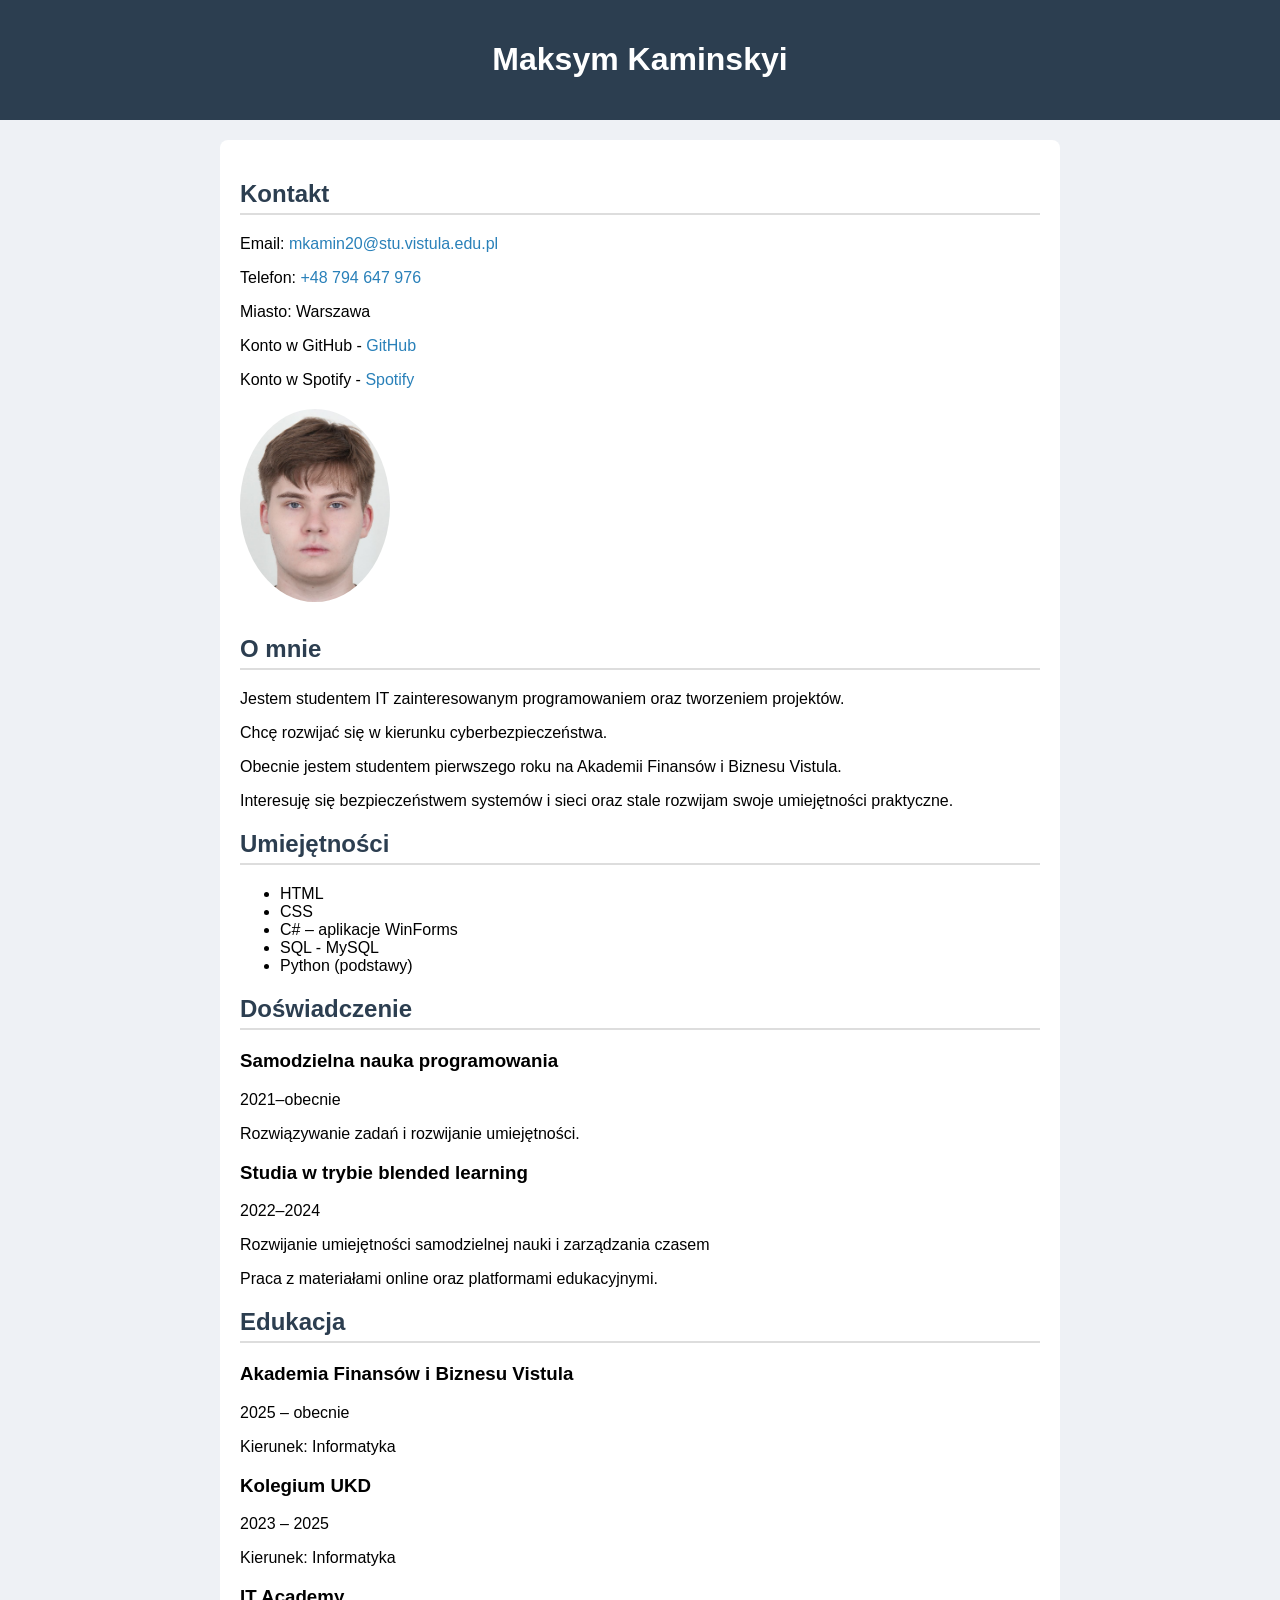
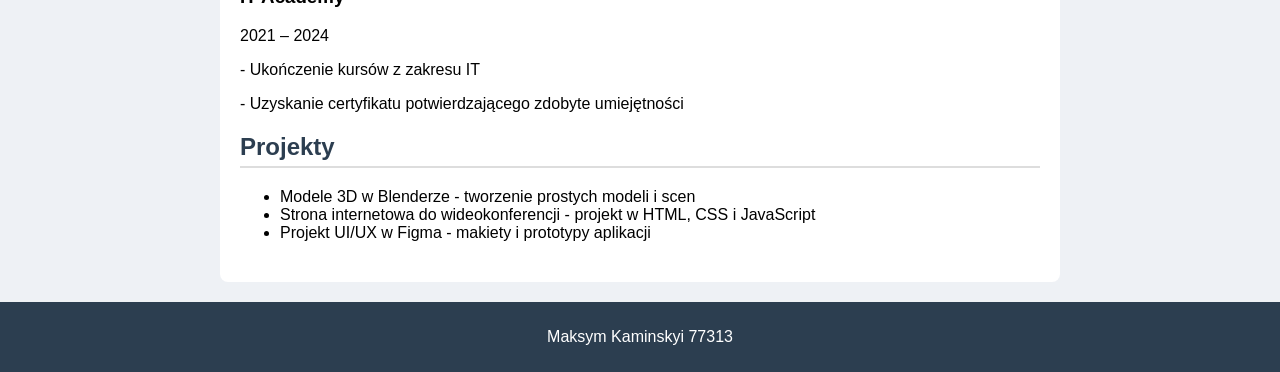
<file: zad1_cv/index.html>
<!DOCTYPE html>
<html lang="pl">
<head>
    <meta charset="UTF-8">
    <title>Maksym Kaminskyi - CV</title>
    <link rel="stylesheet" href="style.css">
</head>
<body>

<header>
    <h1>Maksym Kaminskyi</h1>
</header>

<main>

    <section>
        <h2>Kontakt</h2>
        <p>Email: <a href="mailto:mkamin20@stu.vistula.edu.pl">mkamin20@stu.vistula.edu.pl</a></p>
        <p>Telefon: <a href="tel:+48 794 647 976">+48 794 647 976</a></p>
        <p>Miasto: Warszawa</p>
        <p>Konto w GitHub - <a href="https://github.com/MaksymKaminskyi77313" target="_blank" rel="noopener noreferrer">GitHub</a><br></p>
        <p>Konto w Spotify - <a href="https://open.spotify.com/user/31quwdhfiqutjks46a4fb2eosdym" target="_blank" rel="noopener noreferrer">Spotify</a></p>
    </section>

    <section>
        <img src="zdjęcie.jpg" alt="Zdjęcie Maksyma Kaminskiego" width="150">
        <h2>O mnie</h2>
        <p>Jestem studentem IT zainteresowanym programowaniem oraz tworzeniem projektów.</p>
        <p>Chcę rozwijać się w kierunku cyberbezpieczeństwa.</p>
        <p>Obecnie jestem studentem pierwszego roku na Akademii Finansów i Biznesu Vistula. </p>
        <p>Interesuję się bezpieczeństwem systemów i sieci oraz stale rozwijam swoje umiejętności praktyczne.</p>
    </section>

    <section>
        <h2>Umiejętności</h2>
        <ul>
            <li>HTML</li>
            <li>CSS</li>
            <li>C# – aplikacje WinForms</li>
            <li>SQL - MySQL</li>
            <li>Python (podstawy)</li>
        </ul>
    </section>

    <section>
        <h2>Doświadczenie</h2>
        <article>
            <h3>Samodzielna nauka programowania</h3>
            <p>2021–obecnie</p>
            <p>Rozwiązywanie zadań i rozwijanie umiejętności.</p>
        </article>
        <article>
            <h3>Studia w trybie blended learning</h3>
            <p>2022–2024</p>
            <p>Rozwijanie umiejętności samodzielnej nauki i zarządzania czasem</p>
            <p>Praca z materiałami online oraz platformami edukacyjnymi.</p>
        </article>
    </section>

    <section>
        <h2>Edukacja</h2>
        <h3>Akademia Finansów i Biznesu Vistula</h3>
        <p>2025 – obecnie</p>
        <p>Kierunek: Informatyka</p>
        <h3>Kolegium UKD</h3>
        <p>2023 – 2025</p>
        <p>Kierunek: Informatyka</p>
        <h3>IT Academy</h3>
        <p>2021 – 2024</p>
        <p>- Ukończenie kursów z zakresu IT</p>
        <p>- Uzyskanie certyfikatu potwierdzającego zdobyte umiejętności</p>
    </section>

    <section>
        <h2>Projekty</h2>
        <ul>
            <li>Modele 3D w Blenderze - tworzenie prostych modeli i scen</li>
            <li>Strona internetowa do wideokonferencji - projekt w HTML, CSS i JavaScript</li>
            <li>Projekt UI/UX w Figma - makiety i prototypy aplikacji</li>
        </ul>
    </section>

</main>

<footer>
    <p>Maksym Kaminskyi 77313</p>
</footer>

</body>
</html>
</file>
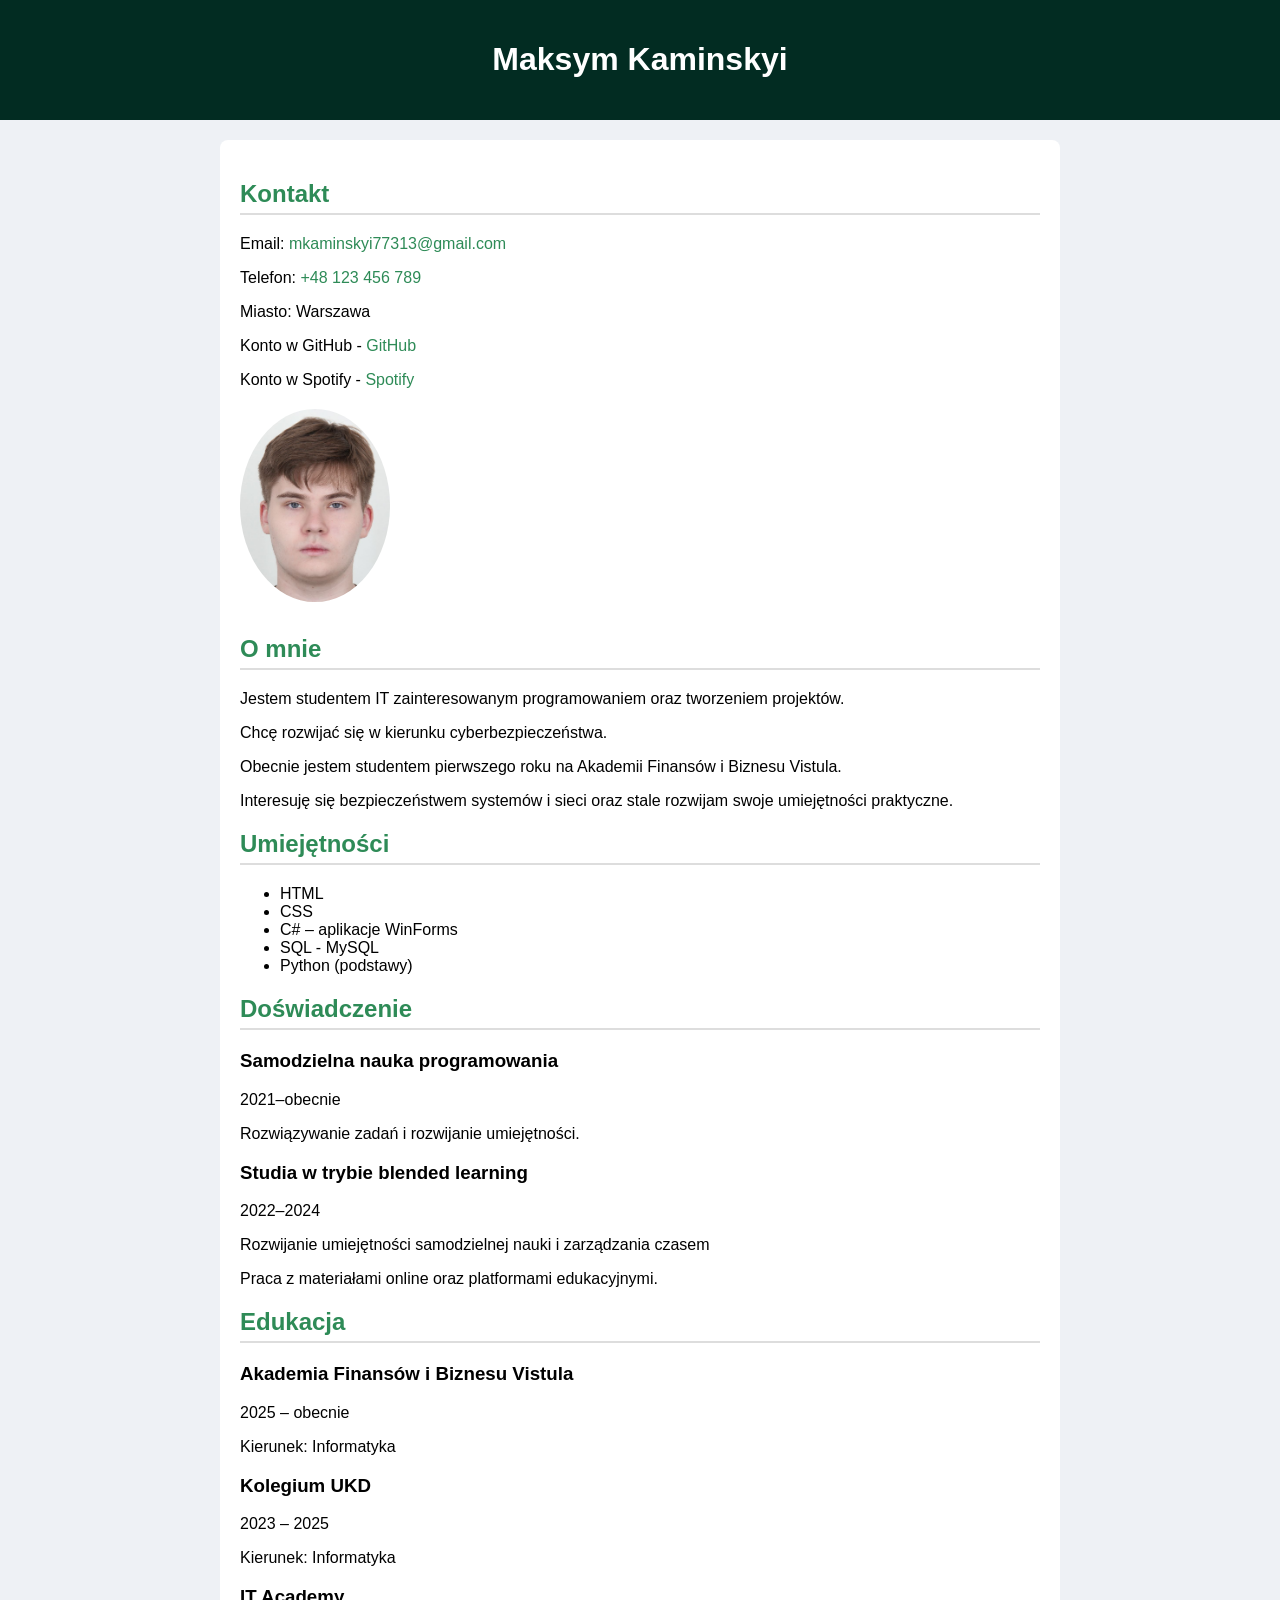
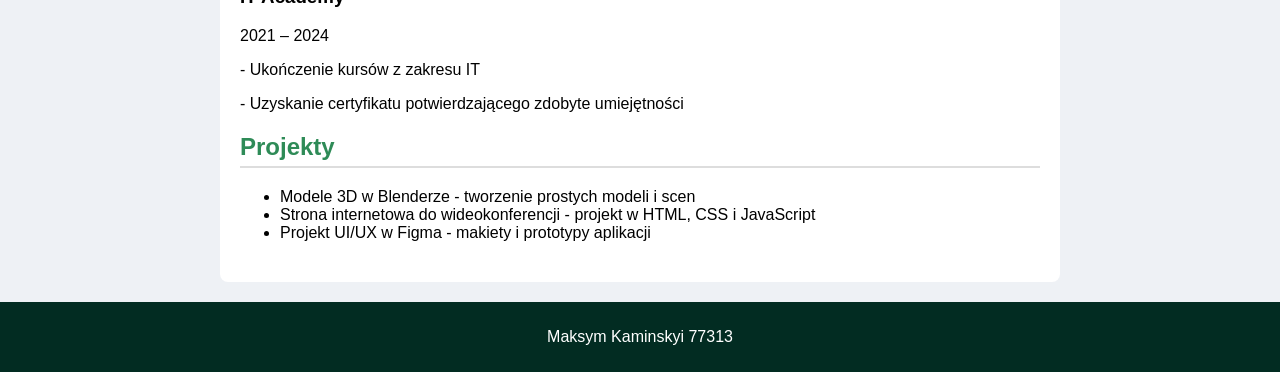
<file: zad2_css/index.html>
<!DOCTYPE html>
<html lang="pl">
<head>
    <meta charset="UTF-8">
    <title>Maksym Kaminskyi - CV</title>
    <link rel="stylesheet" href="styles.css">
</head>
<body>

<header>
    <h1>Maksym Kaminskyi</h1>
</header>

<main>

    <section>
        <h2>Kontakt</h2>
        <p>Email: <a href="mailto:mkaminskyi77313@gmail.com">mkaminskyi77313@gmail.com</a></p>
        <p>Telefon: <a href="tel:+48 123 456 789">+48 123 456 789</a></p>
        <p>Miasto: Warszawa</p>
        <p>Konto w GitHub - <a href="https://github.com/MaksymKaminskyi77313" target="_blank" rel="noopener noreferrer">GitHub</a><br></p>
        <p>Konto w Spotify - <a href="https://open.spotify.com/user/31quwdhfiqutjks46a4fb2eosdym" target="_blank" rel="noopener noreferrer">Spotify</a></p>
    </section>

    <section>
        <img src="zdjęcie.jpg" alt="Zdjęcie Maksyma Kaminskiego" width="150">
        <h2>O mnie</h2>
        <p>Jestem studentem IT zainteresowanym programowaniem oraz tworzeniem projektów.</p>
        <p>Chcę rozwijać się w kierunku cyberbezpieczeństwa.</p>
        <p>Obecnie jestem studentem pierwszego roku na Akademii Finansów i Biznesu Vistula. </p>
        <p>Interesuję się bezpieczeństwem systemów i sieci oraz stale rozwijam swoje umiejętności praktyczne.</p>
    </section>

    <section>
        <h2>Umiejętności</h2>
        <ul>
            <li>HTML</li>
            <li>CSS</li>
            <li>C# – aplikacje WinForms</li>
            <li>SQL - MySQL</li>
            <li>Python (podstawy)</li>
        </ul>
    </section>

    <section>
        <h2>Doświadczenie</h2>
        <article>
            <h3>Samodzielna nauka programowania</h3>
            <p>2021–obecnie</p>
            <p>Rozwiązywanie zadań i rozwijanie umiejętności.</p>
        </article>
        <article>
            <h3>Studia w trybie blended learning</h3>
            <p>2022–2024</p>
            <p>Rozwijanie umiejętności samodzielnej nauki i zarządzania czasem</p>
            <p>Praca z materiałami online oraz platformami edukacyjnymi.</p>
        </article>
    </section>

    <section>
        <h2>Edukacja</h2>
        <h3>Akademia Finansów i Biznesu Vistula</h3>
        <p>2025 – obecnie</p>
        <p>Kierunek: Informatyka</p>
        <h3>Kolegium UKD</h3>
        <p>2023 – 2025</p>
        <p>Kierunek: Informatyka</p>
        <h3>IT Academy</h3>
        <p>2021 – 2024</p>
        <p>- Ukończenie kursów z zakresu IT</p>
        <p>- Uzyskanie certyfikatu potwierdzającego zdobyte umiejętności</p>
    </section>

    <section>
        <h2>Projekty</h2>
        <ul>
            <li>Modele 3D w Blenderze - tworzenie prostych modeli i scen</li>
            <li>Strona internetowa do wideokonferencji - projekt w HTML, CSS i JavaScript</li>
            <li>Projekt UI/UX w Figma - makiety i prototypy aplikacji</li>
        </ul>
    </section>

</main>

<footer>
    <p>Maksym Kaminskyi 77313</p>
</footer>

</body>
</html>
</file>
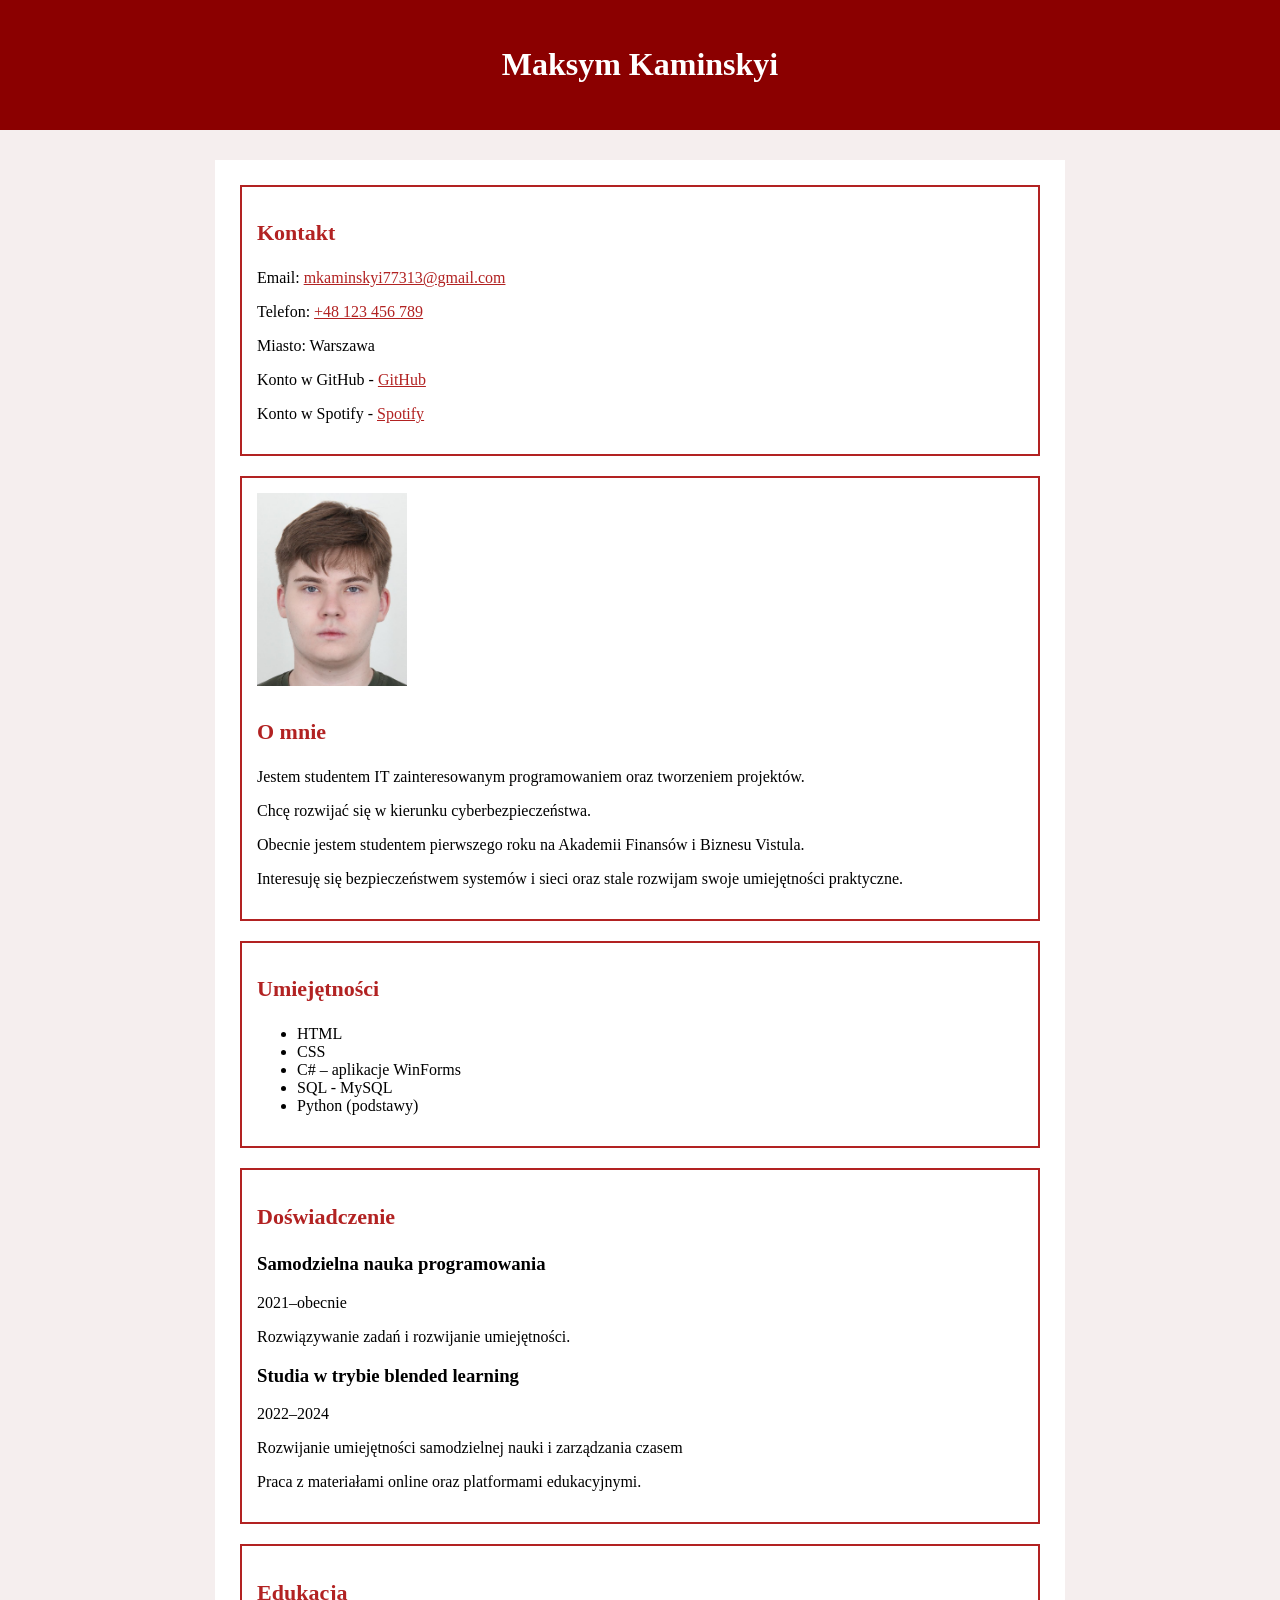
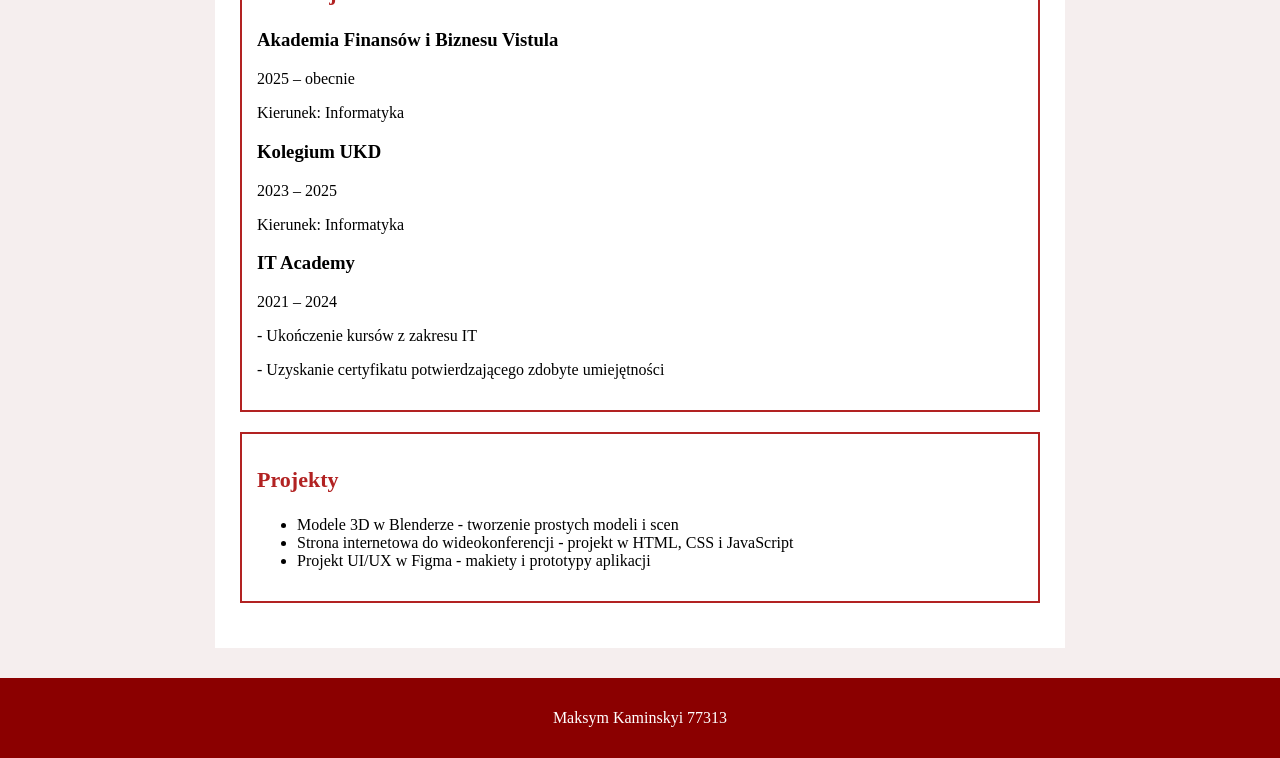
<file: zad3_motyw/index.html>
<!DOCTYPE html>
<html lang="pl">
<head>
    <meta charset="UTF-8">
    <title>Maksym Kaminskyi - CV</title>
    <link rel="stylesheet" href="red.css">
</head>
<body>

<header>
    <h1>Maksym Kaminskyi</h1>
</header>

<main>

    <section>
        <h2>Kontakt</h2>
        <p>Email: <a href="mailto:mkaminskyi77313@gmail.com">mkaminskyi77313@gmail.com</a></p>
        <p>Telefon: <a href="tel:+48 123 456 789">+48 123 456 789</a></p>
        <p>Miasto: Warszawa</p>
        <p>Konto w GitHub - <a href="https://github.com/MaksymKaminskyi77313" target="_blank" rel="noopener noreferrer">GitHub</a><br></p>
        <p>Konto w Spotify - <a href="https://open.spotify.com/user/31quwdhfiqutjks46a4fb2eosdym" target="_blank" rel="noopener noreferrer">Spotify</a></p>
    </section>

    <section>
        <img src="zdjęcie.jpg" alt="Zdjęcie Maksyma Kaminskiego" width="150">
        <h2>O mnie</h2>
        <p>Jestem studentem IT zainteresowanym programowaniem oraz tworzeniem projektów.</p>
        <p>Chcę rozwijać się w kierunku cyberbezpieczeństwa.</p>
        <p>Obecnie jestem studentem pierwszego roku na Akademii Finansów i Biznesu Vistula. </p>
        <p>Interesuję się bezpieczeństwem systemów i sieci oraz stale rozwijam swoje umiejętności praktyczne.</p>
    </section>

    <section>
        <h2>Umiejętności</h2>
        <ul>
            <li>HTML</li>
            <li>CSS</li>
            <li>C# – aplikacje WinForms</li>
            <li>SQL - MySQL</li>
            <li>Python (podstawy)</li>
        </ul>
    </section>

    <section>
        <h2>Doświadczenie</h2>
        <article>
            <h3>Samodzielna nauka programowania</h3>
            <p>2021–obecnie</p>
            <p>Rozwiązywanie zadań i rozwijanie umiejętności.</p>
        </article>
        <article>
            <h3>Studia w trybie blended learning</h3>
            <p>2022–2024</p>
            <p>Rozwijanie umiejętności samodzielnej nauki i zarządzania czasem</p>
            <p>Praca z materiałami online oraz platformami edukacyjnymi.</p>
        </article>
    </section>

    <section>
        <h2>Edukacja</h2>
        <h3>Akademia Finansów i Biznesu Vistula</h3>
        <p>2025 – obecnie</p>
        <p>Kierunek: Informatyka</p>
        <h3>Kolegium UKD</h3>
        <p>2023 – 2025</p>
        <p>Kierunek: Informatyka</p>
        <h3>IT Academy</h3>
        <p>2021 – 2024</p>
        <p>- Ukończenie kursów z zakresu IT</p>
        <p>- Uzyskanie certyfikatu potwierdzającego zdobyte umiejętności</p>
    </section>

    <section>
        <h2>Projekty</h2>
        <ul>
            <li>Modele 3D w Blenderze - tworzenie prostych modeli i scen</li>
            <li>Strona internetowa do wideokonferencji - projekt w HTML, CSS i JavaScript</li>
            <li>Projekt UI/UX w Figma - makiety i prototypy aplikacji</li>
        </ul>
    </section>

</main>

<footer>
    <p>Maksym Kaminskyi 77313</p>
</footer>

</body>
</html>
</file>
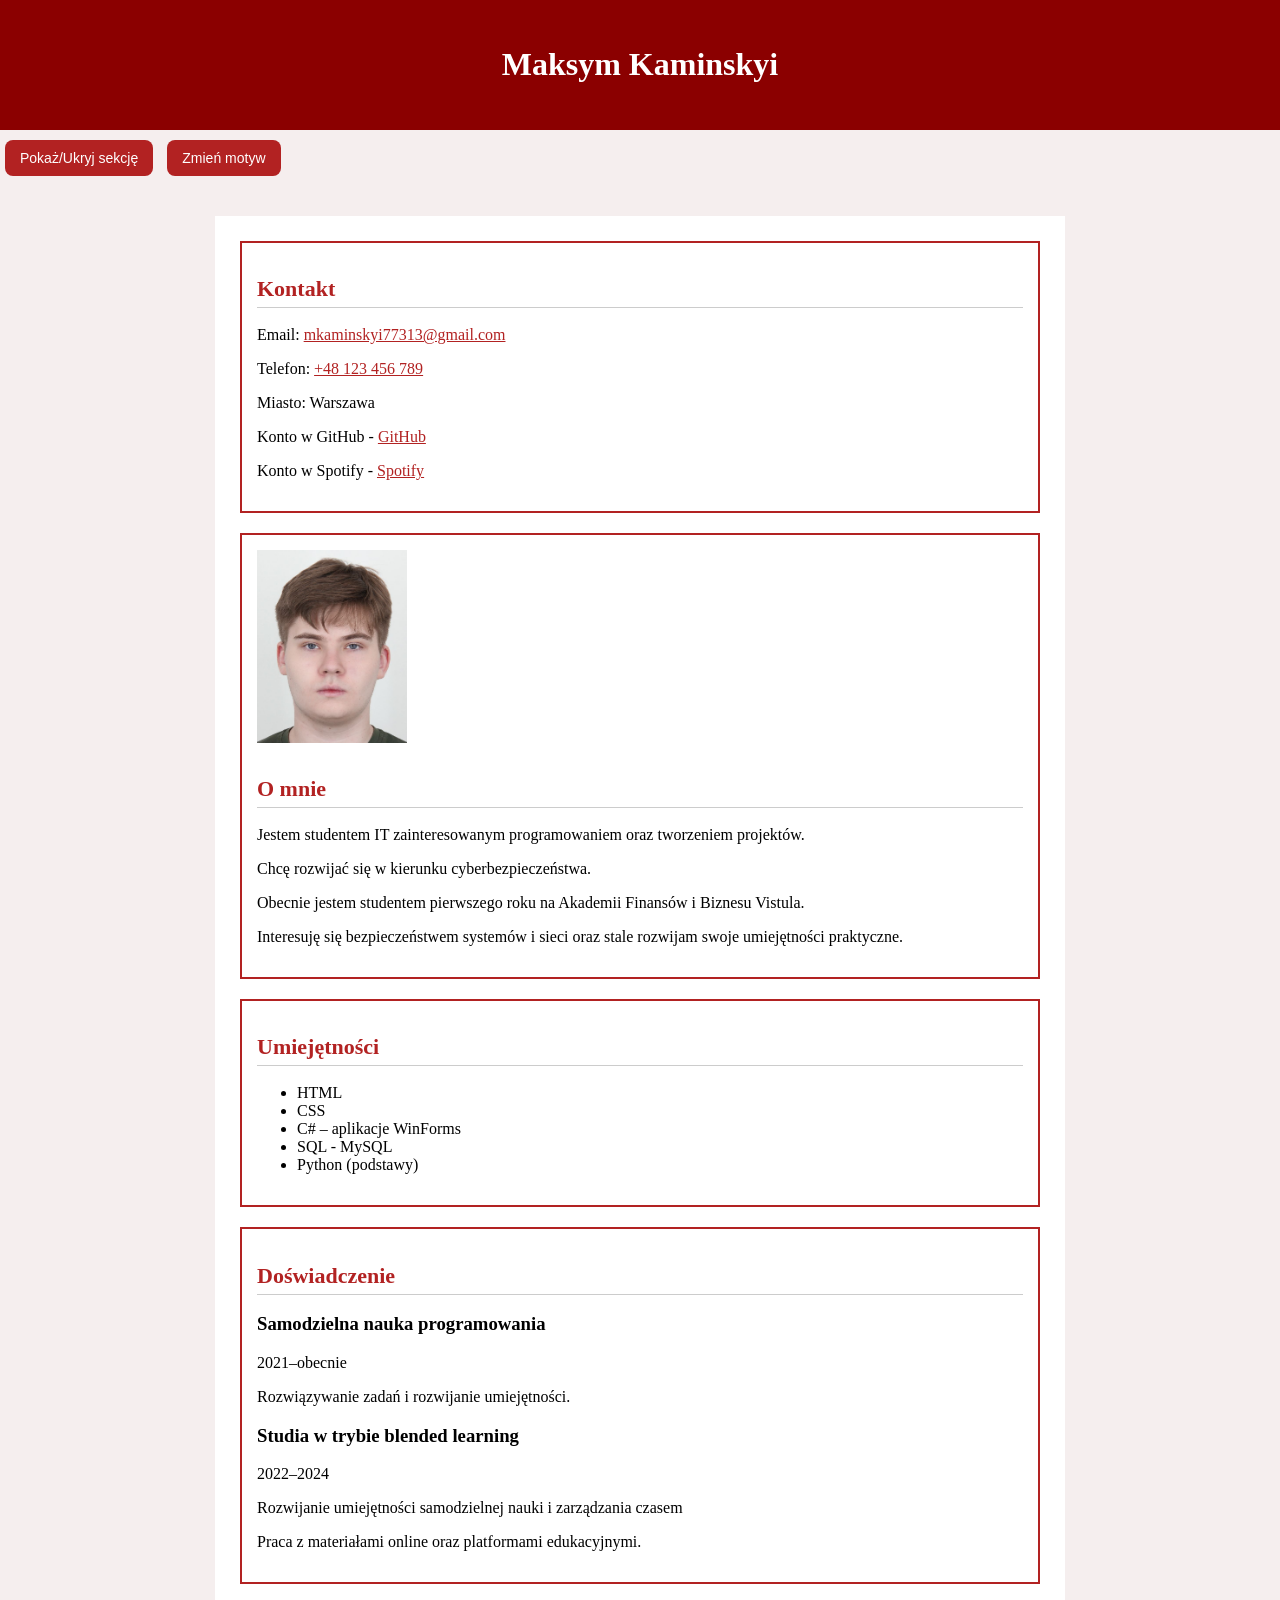
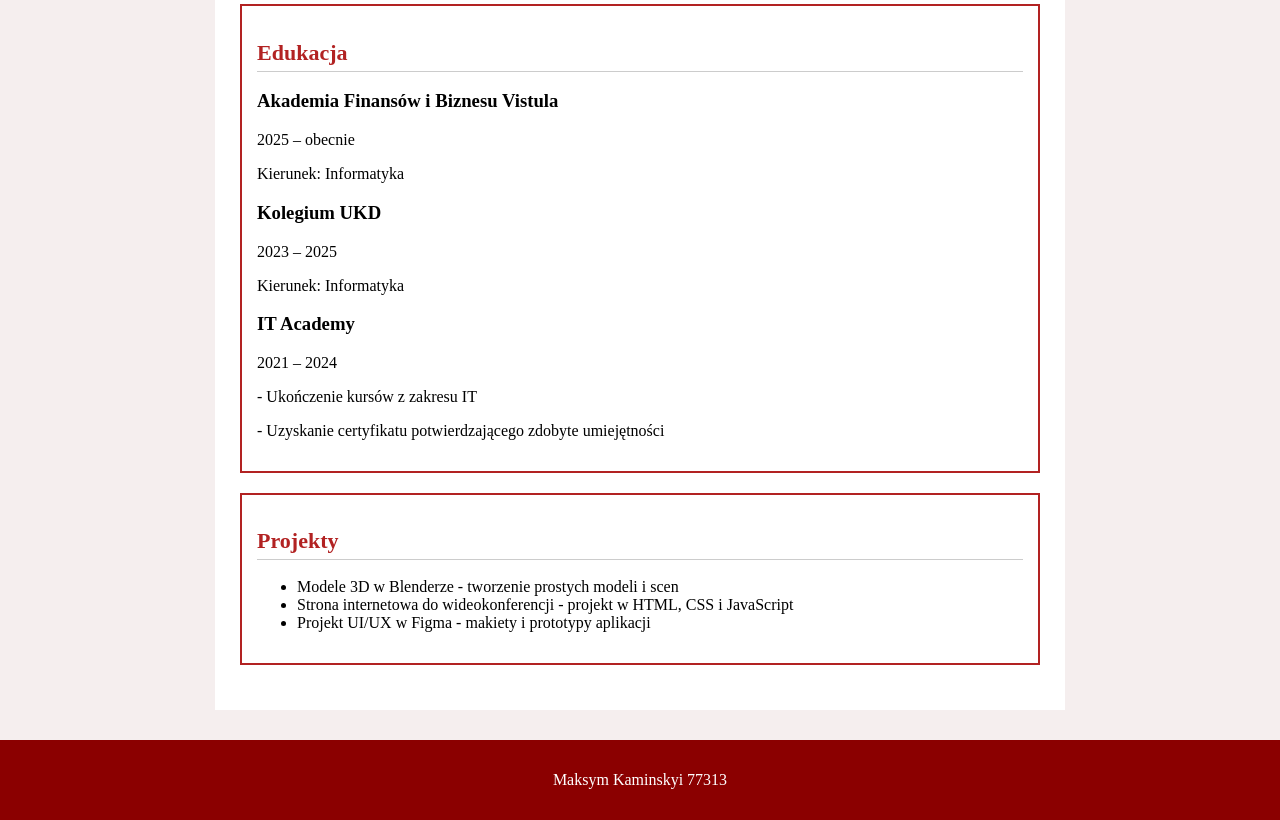
<file: zad4/index.html>
<!DOCTYPE html>
<html lang="pl">
<head>
    <meta charset="UTF-8">
    <title>Maksym Kaminskyi - CV</title>
    <link rel="stylesheet" href="red.css">
</head>
<body>

<header>
    <h1>Maksym Kaminskyi</h1>
</header>
<button onclick="toggleSection()">Pokaż/Ukryj sekcję</button>
<button onclick="toggleTheme()">Zmień motyw</button>

<main>

    <section>
        <h2>Kontakt</h2>
        <p>Email: <a href="mailto:mkaminskyi77313@gmail.com">mkaminskyi77313@gmail.com</a></p>
        <p>Telefon: <a href="tel:+48 123 456 789">+48 123 456 789</a></p>
        <p>Miasto: Warszawa</p>
        <p>Konto w GitHub - <a href="https://github.com/MaksymKaminskyi77313" target="_blank" rel="noopener noreferrer">GitHub</a><br></p>
        <p>Konto w Spotify - <a href="https://open.spotify.com/user/31quwdhfiqutjks46a4fb2eosdym" target="_blank" rel="noopener noreferrer">Spotify</a></p>
    </section>

    <section>
        <img src="zdjęcie.jpg" alt="Zdjęcie Maksyma Kaminskiego" width="150">
        <h2>O mnie</h2>
        <p>Jestem studentem IT zainteresowanym programowaniem oraz tworzeniem projektów.</p>
        <p>Chcę rozwijać się w kierunku cyberbezpieczeństwa.</p>
        <p>Obecnie jestem studentem pierwszego roku na Akademii Finansów i Biznesu Vistula. </p>
        <p>Interesuję się bezpieczeństwem systemów i sieci oraz stale rozwijam swoje umiejętności praktyczne.</p>
    </section>

    <section>
        <h2>Umiejętności</h2>
        <ul>
            <li>HTML</li>
            <li>CSS</li>
            <li>C# – aplikacje WinForms</li>
            <li>SQL - MySQL</li>
            <li>Python (podstawy)</li>
        </ul>
    </section>

    <section>
        <h2>Doświadczenie</h2>
        <article>
            <h3>Samodzielna nauka programowania</h3>
            <p>2021–obecnie</p>
            <p>Rozwiązywanie zadań i rozwijanie umiejętności.</p>
        </article>
        <article>
            <h3>Studia w trybie blended learning</h3>
            <p>2022–2024</p>
            <p>Rozwijanie umiejętności samodzielnej nauki i zarządzania czasem</p>
            <p>Praca z materiałami online oraz platformami edukacyjnymi.</p>
        </article>
    </section>

    <section>
        <h2>Edukacja</h2>
        <h3>Akademia Finansów i Biznesu Vistula</h3>
        <p>2025 – obecnie</p>
        <p>Kierunek: Informatyka</p>
        <h3>Kolegium UKD</h3>
        <p>2023 – 2025</p>
        <p>Kierunek: Informatyka</p>
        <h3>IT Academy</h3>
        <p>2021 – 2024</p>
        <p>- Ukończenie kursów z zakresu IT</p>
        <p>- Uzyskanie certyfikatu potwierdzającego zdobyte umiejętności</p>
    </section>

    <section id="projekty">
        <h2>Projekty</h2>
        <ul>
            <li>Modele 3D w Blenderze - tworzenie prostych modeli i scen</li>
            <li>Strona internetowa do wideokonferencji - projekt w HTML, CSS i JavaScript</li>
            <li>Projekt UI/UX w Figma - makiety i prototypy aplikacji</li>
        </ul>
    </section>

</main>

<footer>
    <p>Maksym Kaminskyi 77313</p>
</footer>
<script src="script.js"></script>
</body>
</html>
</file>
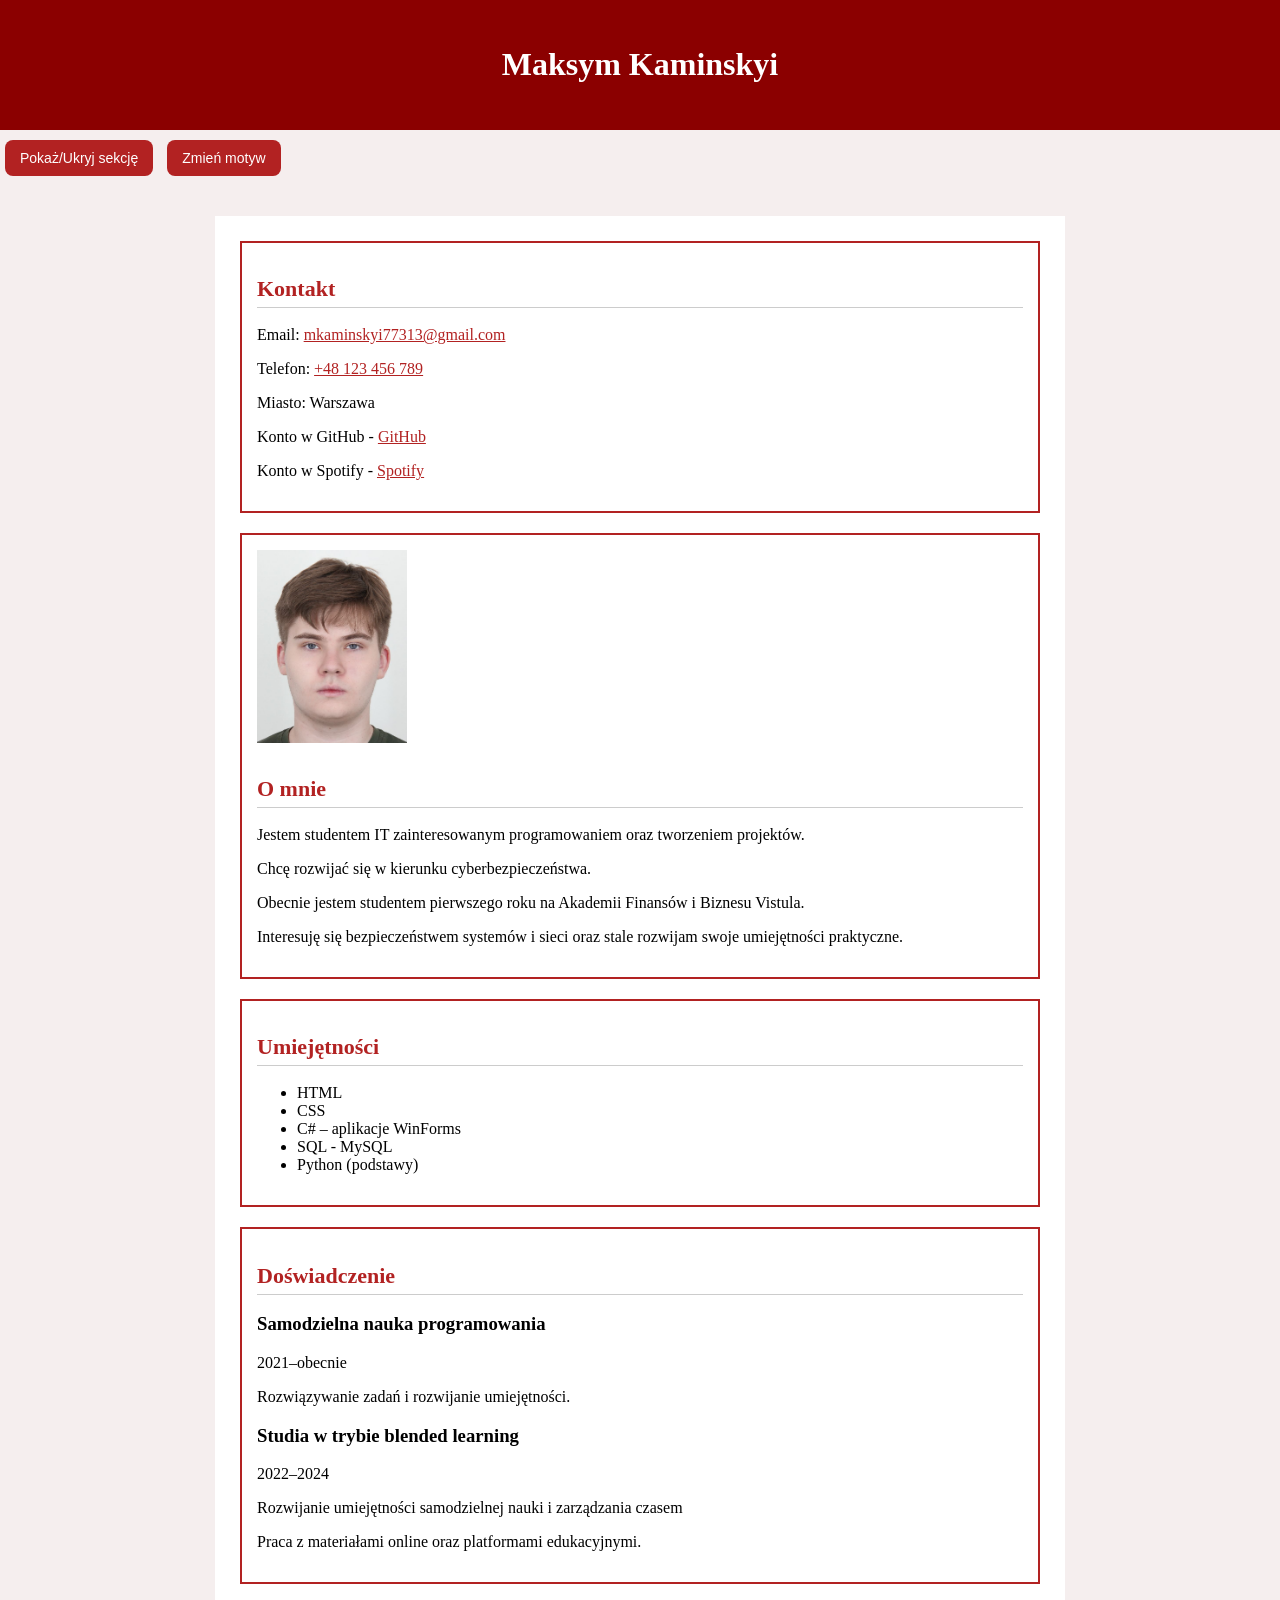
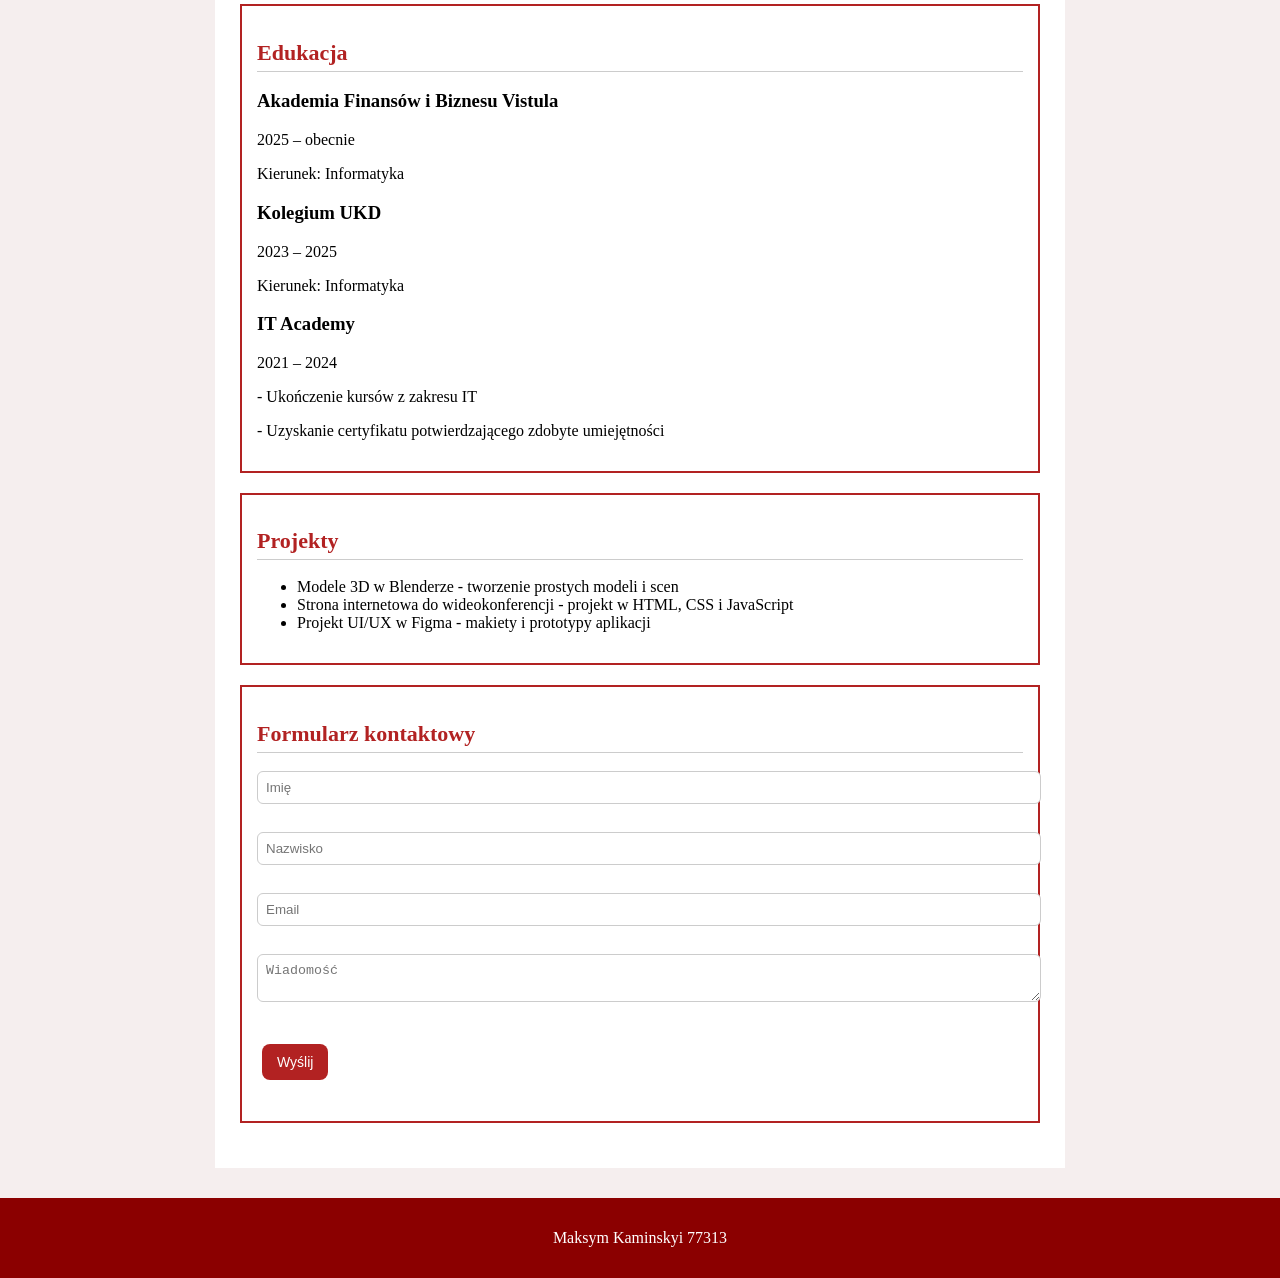
<file: zad5/index.html>
<!DOCTYPE html>
<html lang="pl">
<head>
    <meta charset="UTF-8">
    <title>Maksym Kaminskyi - CV</title>
    <link rel="stylesheet" href="red.css">
</head>
<body>

<header>
    <h1>Maksym Kaminskyi</h1>
</header>
<button onclick="toggleSection()">Pokaż/Ukryj sekcję</button>
<button onclick="toggleTheme()">Zmień motyw</button>

<main>

    <section>
        <h2>Kontakt</h2>
        <p>Email: <a href="mailto:mkaminskyi77313@gmail.com">mkaminskyi77313@gmail.com</a></p>
        <p>Telefon: <a href="tel:+48 123 456 789">+48 123 456 789</a></p>
        <p>Miasto: Warszawa</p>
        <p>Konto w GitHub - <a href="https://github.com/MaksymKaminskyi77313" target="_blank" rel="noopener noreferrer">GitHub</a><br></p>
        <p>Konto w Spotify - <a href="https://open.spotify.com/user/31quwdhfiqutjks46a4fb2eosdym" target="_blank" rel="noopener noreferrer">Spotify</a></p>
    </section>

    <section>
        <img src="zdjęcie.jpg" alt="Zdjęcie Maksyma Kaminskiego" width="150">
        <h2>O mnie</h2>
        <p>Jestem studentem IT zainteresowanym programowaniem oraz tworzeniem projektów.</p>
        <p>Chcę rozwijać się w kierunku cyberbezpieczeństwa.</p>
        <p>Obecnie jestem studentem pierwszego roku na Akademii Finansów i Biznesu Vistula. </p>
        <p>Interesuję się bezpieczeństwem systemów i sieci oraz stale rozwijam swoje umiejętności praktyczne.</p>
    </section>

    <section>
        <h2>Umiejętności</h2>
        <ul>
            <li>HTML</li>
            <li>CSS</li>
            <li>C# – aplikacje WinForms</li>
            <li>SQL - MySQL</li>
            <li>Python (podstawy)</li>
        </ul>
    </section>

    <section>
        <h2>Doświadczenie</h2>
        <article>
            <h3>Samodzielna nauka programowania</h3>
            <p>2021–obecnie</p>
            <p>Rozwiązywanie zadań i rozwijanie umiejętności.</p>
        </article>
        <article>
            <h3>Studia w trybie blended learning</h3>
            <p>2022–2024</p>
            <p>Rozwijanie umiejętności samodzielnej nauki i zarządzania czasem</p>
            <p>Praca z materiałami online oraz platformami edukacyjnymi.</p>
        </article>
    </section>

    <section>
        <h2>Edukacja</h2>
        <h3>Akademia Finansów i Biznesu Vistula</h3>
        <p>2025 – obecnie</p>
        <p>Kierunek: Informatyka</p>
        <h3>Kolegium UKD</h3>
        <p>2023 – 2025</p>
        <p>Kierunek: Informatyka</p>
        <h3>IT Academy</h3>
        <p>2021 – 2024</p>
        <p>- Ukończenie kursów z zakresu IT</p>
        <p>- Uzyskanie certyfikatu potwierdzającego zdobyte umiejętności</p>
    </section>

    <section id="projekty">
        <h2>Projekty</h2>
        <ul>
            <li>Modele 3D w Blenderze - tworzenie prostych modeli i scen</li>
            <li>Strona internetowa do wideokonferencji - projekt w HTML, CSS i JavaScript</li>
            <li>Projekt UI/UX w Figma - makiety i prototypy aplikacji</li>
        </ul>
    </section>

    <section>
    <h2>Formularz kontaktowy</h2>

    <form onsubmit="return validateForm()">
        <input type="text" id="name" placeholder="Imię"><br><br>
        <input type="text" id="surname" placeholder="Nazwisko"><br><br>
        <input type="text" id="email" placeholder="Email"><br><br>
        <textarea id="message" placeholder="Wiadomość"></textarea><br><br>

        <button type="submit">Wyślij</button>
    </form>

    <p id="error" style="color:red;"></p>
</section>

</main>

<footer>
    <p>Maksym Kaminskyi 77313</p>
</footer>
<script src="script.js"></script>
</body>
</html>
</file>
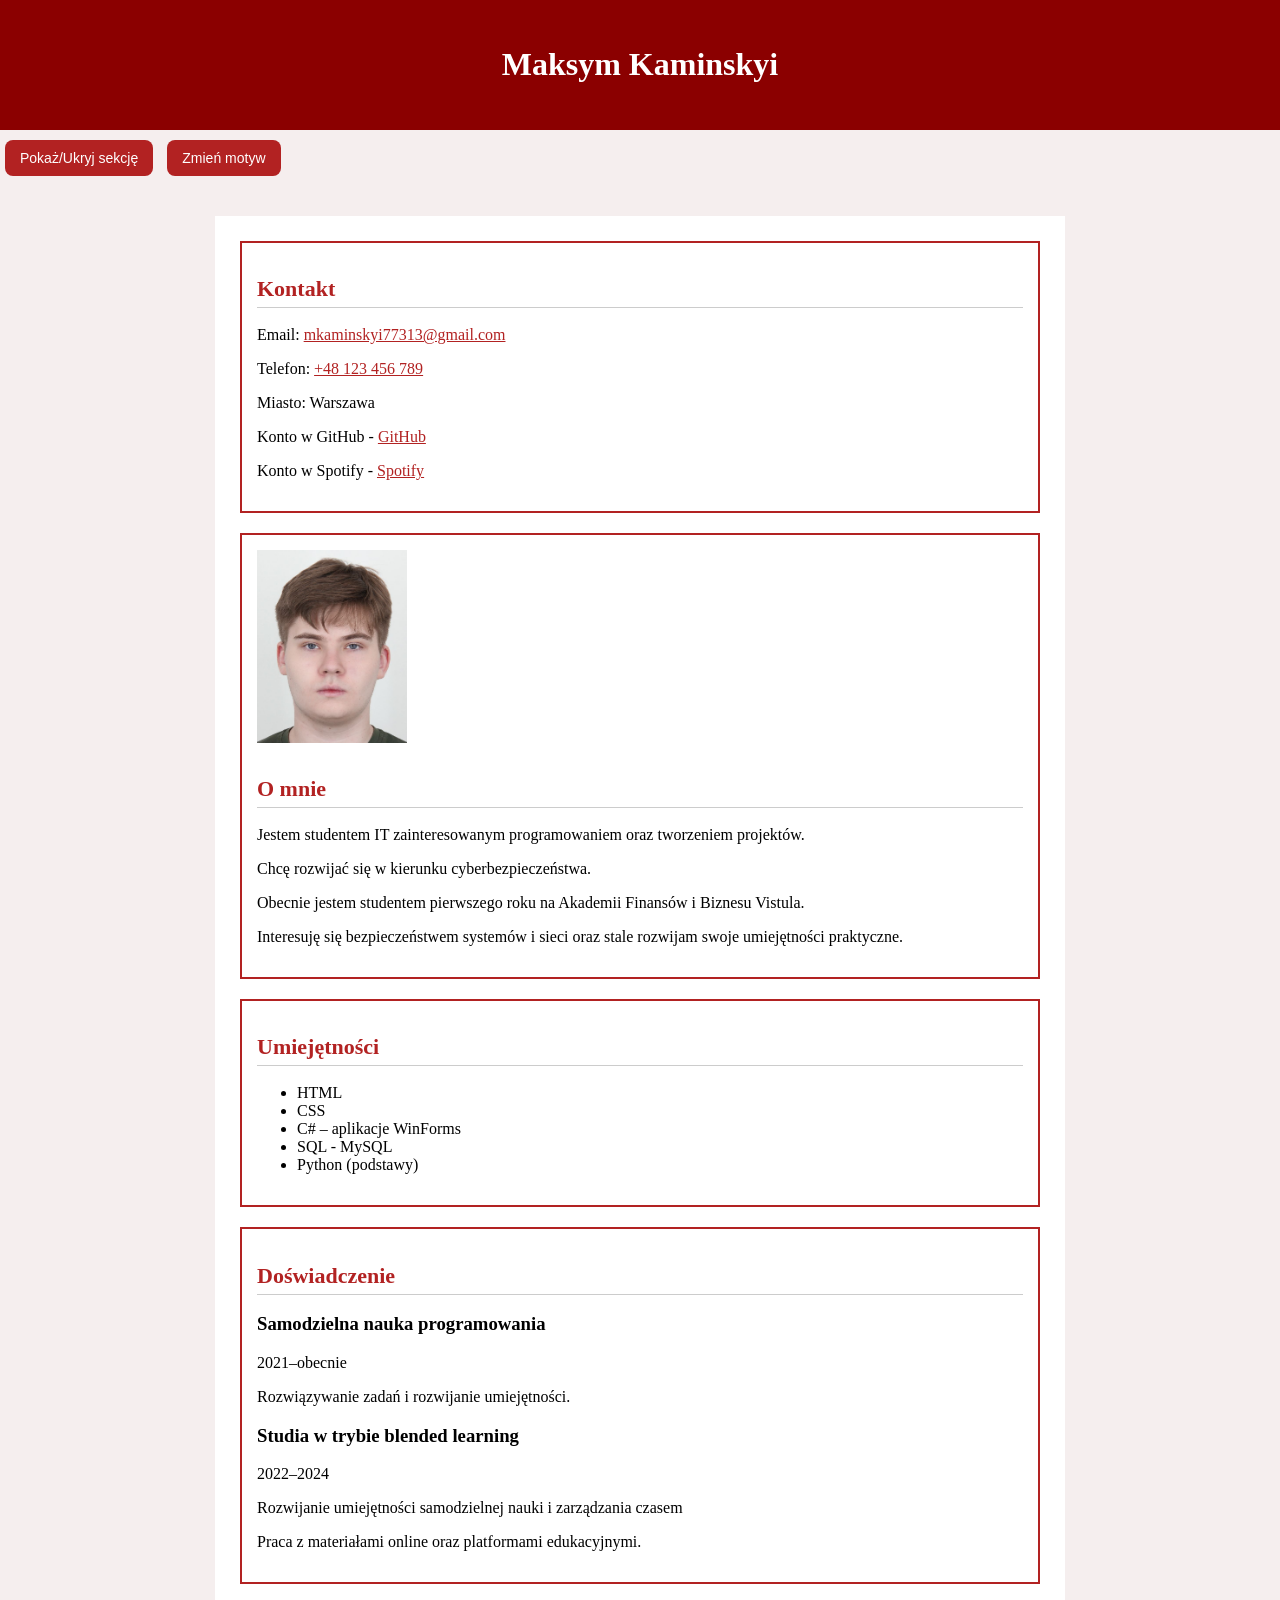
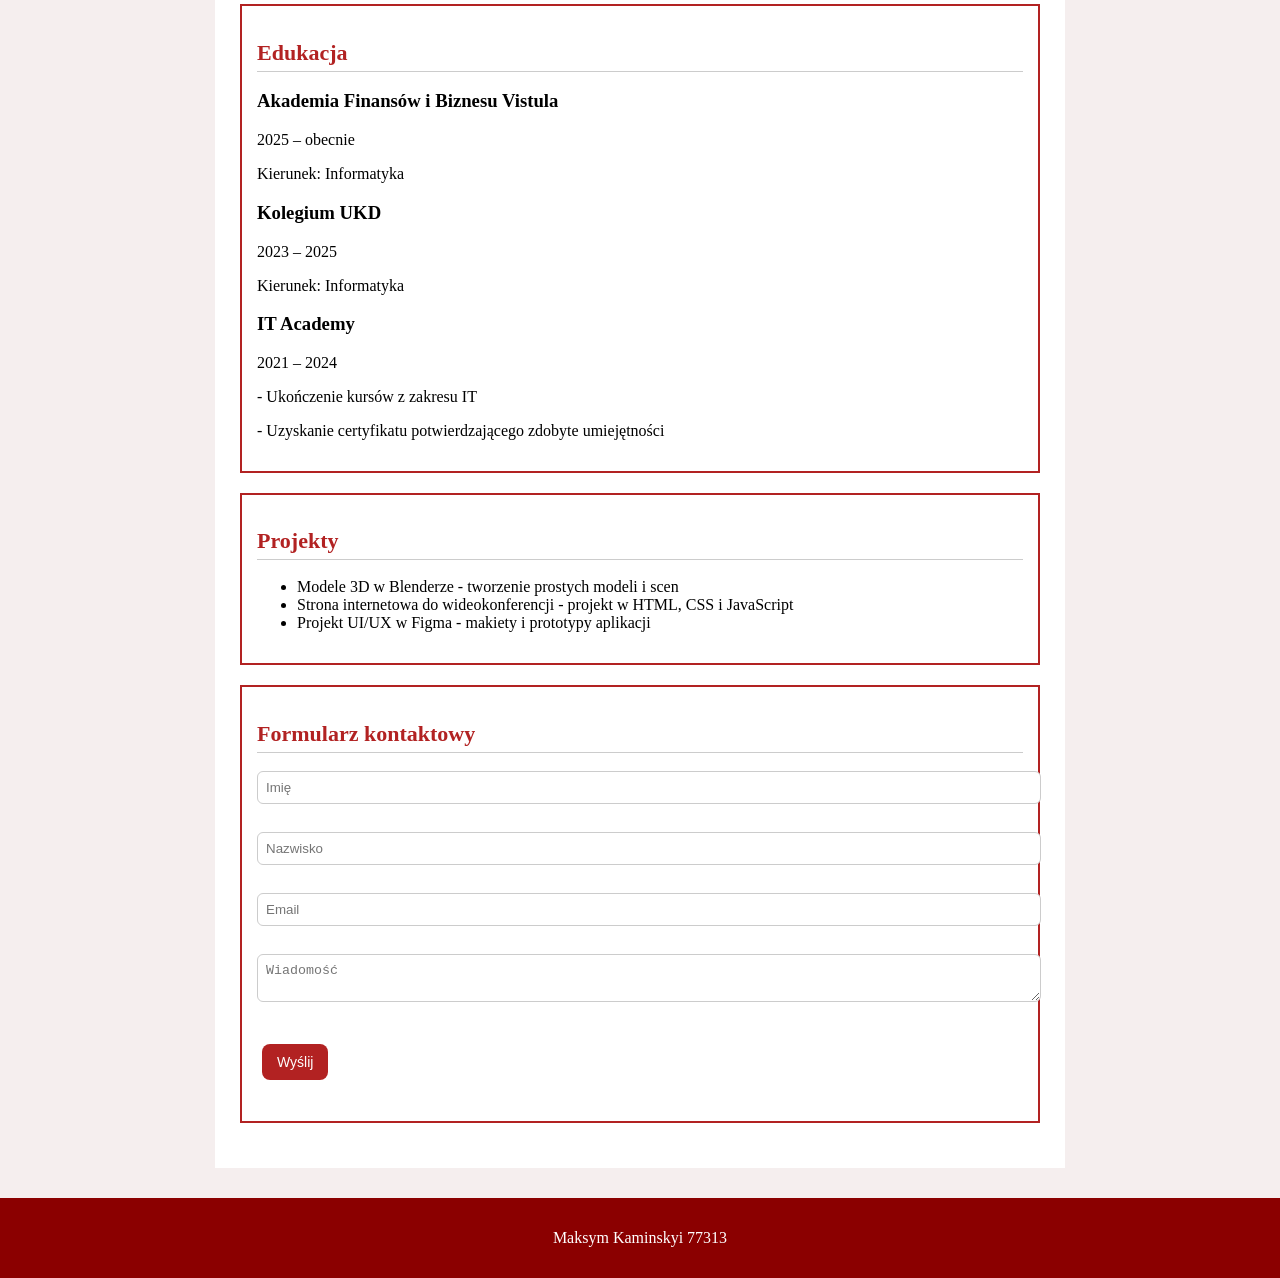
<file: zad6/index.html>
<!DOCTYPE html>
<html lang="pl">
<head>
    <meta charset="UTF-8">
    <title>Maksym Kaminskyi - CV</title>
    <link rel="stylesheet" href="red.css">
</head>
<body>

<header>
    <h1>Maksym Kaminskyi</h1>
</header>
<button onclick="toggleSection()">Pokaż/Ukryj sekcję</button>
<button onclick="toggleTheme()">Zmień motyw</button>

<main>

    <section>
        <h2>Kontakt</h2>
        <p>Email: <a href="mailto:mkaminskyi77313@gmail.com">mkaminskyi77313@gmail.com</a></p>
        <p>Telefon: <a href="tel:+48 123 456 789">+48 123 456 789</a></p>
        <p>Miasto: Warszawa</p>
        <p>Konto w GitHub - <a href="https://github.com/MaksymKaminskyi77313" target="_blank" rel="noopener noreferrer">GitHub</a><br></p>
        <p>Konto w Spotify - <a href="https://open.spotify.com/user/31quwdhfiqutjks46a4fb2eosdym" target="_blank" rel="noopener noreferrer">Spotify</a></p>
    </section>

    <section>
        <img src="zdjęcie.jpg" alt="Zdjęcie Maksyma Kaminskiego" width="150">
        <h2>O mnie</h2>
        <p>Jestem studentem IT zainteresowanym programowaniem oraz tworzeniem projektów.</p>
        <p>Chcę rozwijać się w kierunku cyberbezpieczeństwa.</p>
        <p>Obecnie jestem studentem pierwszego roku na Akademii Finansów i Biznesu Vistula. </p>
        <p>Interesuję się bezpieczeństwem systemów i sieci oraz stale rozwijam swoje umiejętności praktyczne.</p>
    </section>

    <section>
        <h2>Umiejętności</h2>
        <ul id="skills"></ul>
    </section>

    <section>
        <h2>Doświadczenie</h2>
        <article>
            <h3>Samodzielna nauka programowania</h3>
            <p>2021–obecnie</p>
            <p>Rozwiązywanie zadań i rozwijanie umiejętności.</p>
        </article>
        <article>
            <h3>Studia w trybie blended learning</h3>
            <p>2022–2024</p>
            <p>Rozwijanie umiejętności samodzielnej nauki i zarządzania czasem</p>
            <p>Praca z materiałami online oraz platformami edukacyjnymi.</p>
        </article>
    </section>

    <section>
        <h2>Edukacja</h2>
        <h3>Akademia Finansów i Biznesu Vistula</h3>
        <p>2025 – obecnie</p>
        <p>Kierunek: Informatyka</p>
        <h3>Kolegium UKD</h3>
        <p>2023 – 2025</p>
        <p>Kierunek: Informatyka</p>
        <h3>IT Academy</h3>
        <p>2021 – 2024</p>
        <p>- Ukończenie kursów z zakresu IT</p>
        <p>- Uzyskanie certyfikatu potwierdzającego zdobyte umiejętności</p>
    </section>

    <section id="projekty">
        <h2>Projekty</h2>
        <ul id="projects"></ul>
    </section>

    <section>
    <h2>Formularz kontaktowy</h2>

    <form onsubmit="return validateForm()">
        <input type="text" id="name" placeholder="Imię"><br><br>
        <input type="text" id="surname" placeholder="Nazwisko"><br><br>
        <input type="text" id="email" placeholder="Email"><br><br>
        <textarea id="message" placeholder="Wiadomość"></textarea><br><br>

        <button type="submit">Wyślij</button>
    </form>

    <p id="error" style="color:red;"></p>
</section>

</main>

<footer>
    <p>Maksym Kaminskyi 77313</p>
</footer>
<script src="script.js"></script>
</body>
</html>
</file>
<file: zad1_cv/style.css>
body {
    font-family: Arial, sans-serif;
    background-color: #eef1f5;
    margin: 0;
}

header {
    background-color: #2c3e50;
    color: white;
    text-align: center;
    padding: 20px;
}

main {
    max-width: 800px;
    margin: 20px auto;
    background: white;
    padding: 20px;
    border-radius: 8px;
}

section {
    margin-bottom: 20px;
}

h2 {
    border-bottom: 2px solid #ddd;
    padding-bottom: 5px;
    color: #2c3e50;
}

img {
    border-radius: 50%;
    margin-bottom: 10px;
}

a {
    color: #2980b9;
    text-decoration: none;
}

a:hover {
    text-decoration: underline;
}

article {
    margin-bottom: 10px;
}

footer {
    text-align: center;
    padding: 10px;
    background-color: #2c3e50;
    color: white;
    margin-top: 20px;
}
</file>
<file: zad2_css/styles.css>
body {
    font-family: Arial, sans-serif;
    background-color: #eef1f5;
    margin: 0;
}

header {
    background-color: #022c22;
    color: white;
    text-align: center;
    padding: 20px;
}

main {
    max-width: 800px;
    margin: 20px auto;
    background: white;
    padding: 20px;
    border-radius: 8px;
}

section {
    margin-bottom: 20px;
}

h2 {
    border-bottom: 2px solid #ddd;
    padding-bottom: 5px;
    color: #2e8b57;
}

img {
    border-radius: 50%;
    margin-bottom: 10px;
}

a {
    color: #2e8b57;
    text-decoration: none;
}

a:hover {
    text-decoration: underline;
}

article {
    margin-bottom: 10px;
}

footer {
    text-align: center;
    padding: 10px;
    background-color: #022c22;
    color: white;
    margin-top: 20px;
}
</file>
<file: zad3_motyw/red.css>
body {
    font-family: Georgia, serif;
    background-color: #f5eeee;
    margin: 0;
}

header {
    background-color: #8b0000;
    color: white;
    text-align: center;
    padding: 25px;
}

main {
    max-width: 800px;
    margin: 30px auto;
    background: white;
    padding: 25px;
    border-radius: 0;
}

section {
    margin-bottom: 20px;
    border: 2px solid #b22222;
    padding: 15px;
}

h2 {

    padding-bottom: 5px;
    color: #b22222;
    font-size: 22px;
}

img {
    border-radius: 0;
    margin-bottom: 10px;
}

a {
    color: #b22222;
    text-decoration: underline;
}

a:hover {
    color: #8b0000;
}

article {
    margin-bottom: 15px;
}

footer {
    text-align: center;
    padding: 15px;
    background-color: #8b0000;
    color: white;
    margin-top: 20px;
}
</file>
<file: zad4/red.css>
body {
    font-family: Georgia, serif;
    background-color: #f5eeee;
    margin: 0;
}

header {
    background-color: #8b0000;
    color: white;
    text-align: center;
    padding: 25px;
}

main {
    max-width: 800px;
    margin: 30px auto;
    background: white;
    padding: 25px;
    border-radius: 0;
}

section {
    margin-bottom: 20px;
    border: 2px solid #b22222;
    padding: 15px;
}

h2 {
    border-bottom: 1px solid #ccc;
    padding-bottom: 5px;
    color: #b22222;
    font-size: 22px;
}

img {
    border-radius: 0;
    margin-bottom: 10px;
}

a {
    color: #b22222;
    text-decoration: underline;
}

a:hover {
    color: #8b0000;
}

article {
    margin-bottom: 15px;
}

footer {
    text-align: center;
    padding: 15px;
    background-color: #8b0000;
    color: white;
    margin-top: 20px;
}

button {
    background-color: #b22222;
    color: white;
    border: none;
    padding: 10px 15px;
    margin: 10px 5px;
    border-radius: 8px;
    cursor: pointer;
    font-size: 14px;
    transition: 0.3s;
}

button:hover {
    background-color: #8b0000;
}
</file>
<file: zad5/red.css>
body {
    font-family: Georgia, serif;
    background-color: #f5eeee;
    margin: 0;
}

header {
    background-color: #8b0000;
    color: white;
    text-align: center;
    padding: 25px;
}

main {
    max-width: 800px;
    margin: 30px auto;
    background: white;
    padding: 25px;
    border-radius: 0;
}

section {
    margin-bottom: 20px;
    border: 2px solid #b22222;
    padding: 15px;
}

h2 {
    border-bottom: 1px solid #ccc;
    padding-bottom: 5px;
    color: #b22222;
    font-size: 22px;
}

img {
    border-radius: 0;
    margin-bottom: 10px;
}

a {
    color: #b22222;
    text-decoration: underline;
}

a:hover {
    color: #8b0000;
}

article {
    margin-bottom: 15px;
}

footer {
    text-align: center;
    padding: 15px;
    background-color: #8b0000;
    color: white;
    margin-top: 20px;
}

button {
    background-color: #b22222;
    color: white;
    border: none;
    padding: 10px 15px;
    margin: 10px 5px;
    border-radius: 8px;
    cursor: pointer;
    font-size: 14px;
    transition: 0.3s;
}

button:hover {
    background-color: #8b0000;
}

input, textarea {
    width: 100%;
    padding: 8px;
    margin-bottom: 10px;
    border-radius: 6px;
    border: 1px solid #ccc;
}
</file>
<file: zad6/red.css>
body {
    font-family: Georgia, serif;
    background-color: #f5eeee;
    margin: 0;
}

header {
    background-color: #8b0000;
    color: white;
    text-align: center;
    padding: 25px;
}

main {
    max-width: 800px;
    margin: 30px auto;
    background: white;
    padding: 25px;
    border-radius: 0;
}

section {
    margin-bottom: 20px;
    border: 2px solid #b22222;
    padding: 15px;
}

h2 {
    border-bottom: 1px solid #ccc;
    padding-bottom: 5px;
    color: #b22222;
    font-size: 22px;
}

img {
    border-radius: 0;
    margin-bottom: 10px;
}

a {
    color: #b22222;
    text-decoration: underline;
}

a:hover {
    color: #8b0000;
}

article {
    margin-bottom: 15px;
}

footer {
    text-align: center;
    padding: 15px;
    background-color: #8b0000;
    color: white;
    margin-top: 20px;
}

button {
    background-color: #b22222;
    color: white;
    border: none;
    padding: 10px 15px;
    margin: 10px 5px;
    border-radius: 8px;
    cursor: pointer;
    font-size: 14px;
    transition: 0.3s;
}

button:hover {
    background-color: #8b0000;
}

input, textarea {
    width: 100%;
    padding: 8px;
    margin-bottom: 10px;
    border-radius: 6px;
    border: 1px solid #ccc;
}
</file>
